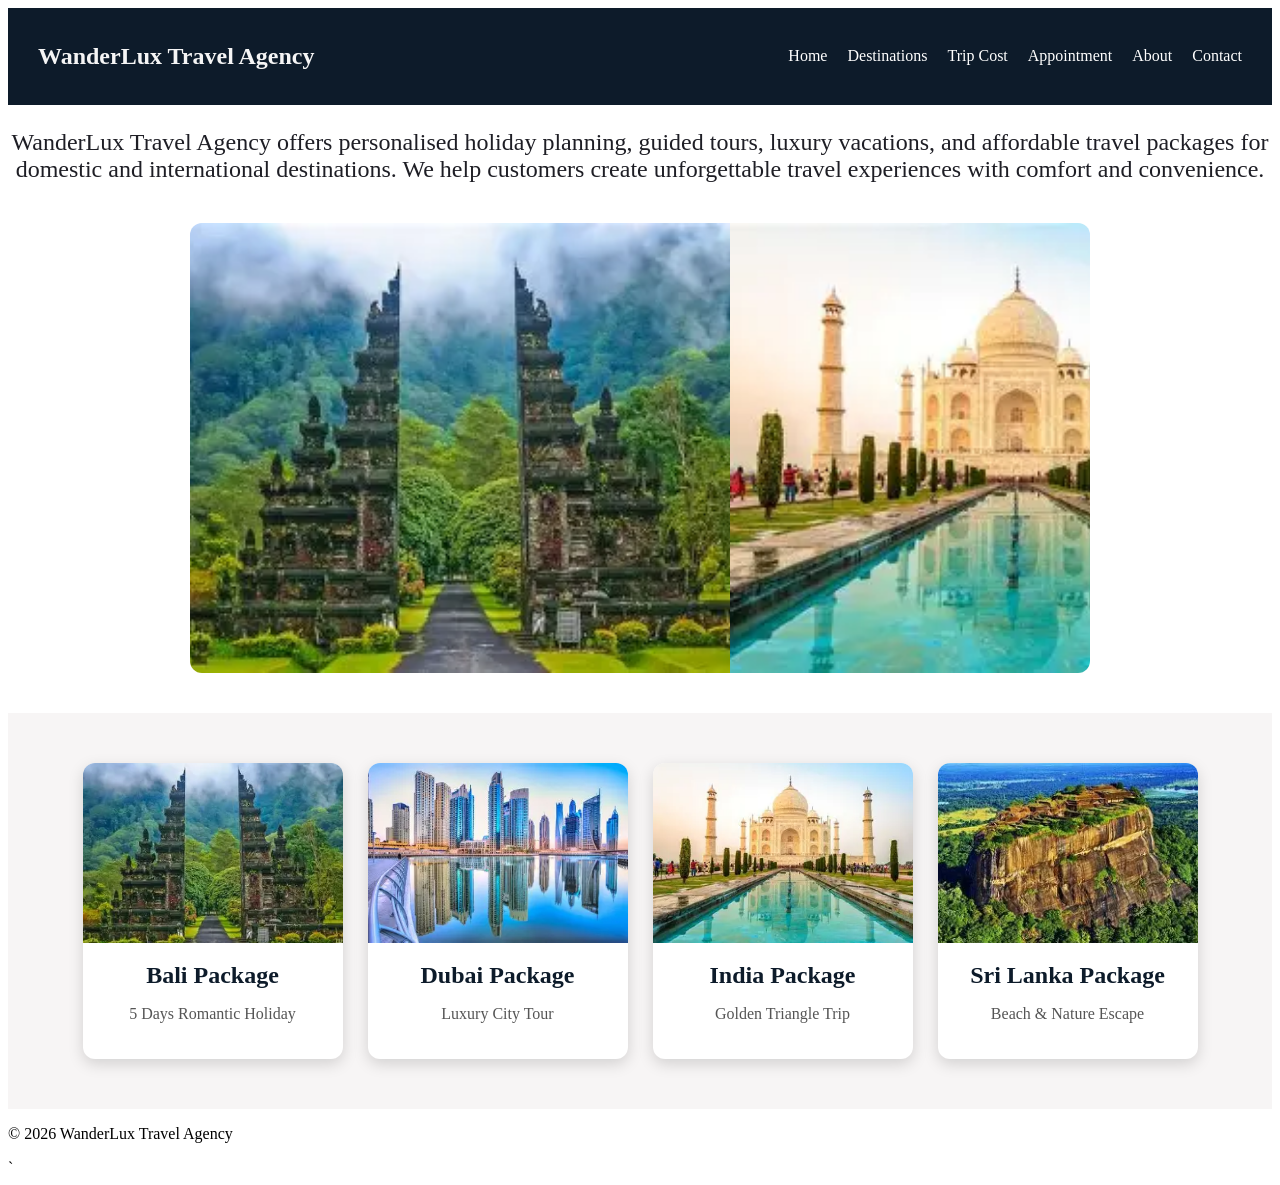
<file: index.html>
<!-- index.html -->
<!DOCTYPE html>
<html lang="en">
<head>
<meta charset="UTF-8">
<meta name="viewport" content="width=device-width, initial-scale=1.0">
<title>WanderLux Travel Agency</title>
<link rel="stylesheet" href="style.css">
</head>
<body>

<header>
    <nav class="navbar">
        <h1 class="logo">WanderLux Travel Agency</h1>
         <ul class="nav-links">
        <li><a href="index.html">Home</a></li>
        <li><a href="services.html">Destinations</a></li>
        <li><a href="calculator.html">Trip Cost</a></li>
        <li><a href="appointment.html">Appointment</a></li>
        <li><a href="about.html">About</a></li>
        <li><a href="contact.html">Contact</a></li>
    </ul>
    </nav>
</header>

<div>
    <p class="p1">
            WanderLux Travel Agency offers personalised holiday planning, guided tours, 
            luxury vacations, and affordable travel packages for domestic and international destinations.
            We help customers create unforgettable travel experiences with comfort and convenience.
        </p>
</div>

<div class="slider">
    <div class="slides">
        <img id="banner" src="image/bali.png"/>
        <img id="banner" src="image/india.png"/>
        <img id="banner" src="image/dubai.png"/>
        <img id="banner" src="image/srilanka.png"/>
        <img id="banner" src="image/bali.png"/>
    </div>
</div>

<div class="offer">

    <div class="offer-box">
        <img src="image/bali.png" alt="Bali">
        <h3>Bali Package</h3>
        <p>5 Days Romantic Holiday</p>
    </div>

    <div class="offer-box">
        <img src="image/dubai.png" alt="Dubai">
        <h3>Dubai Package</h3>
        <p>Luxury City Tour</p>
    </div>

    <div class="offer-box">
        <img src="image/india.png" alt="India">
        <h3>India Package</h3>
        <p>Golden Triangle Trip</p>
    </div>

    <div class="offer-box">
        <img src="image/srilanka.png" alt="Sri Lanka">
        <h3>Sri Lanka Package</h3>
        <p>Beach & Nature Escape</p>
    </div>

</div>


<footer>
    <p>© 2026 WanderLux Travel Agency</p>
</footer>

<script src="script.js"></script>
</body>
</html>
`
</file>
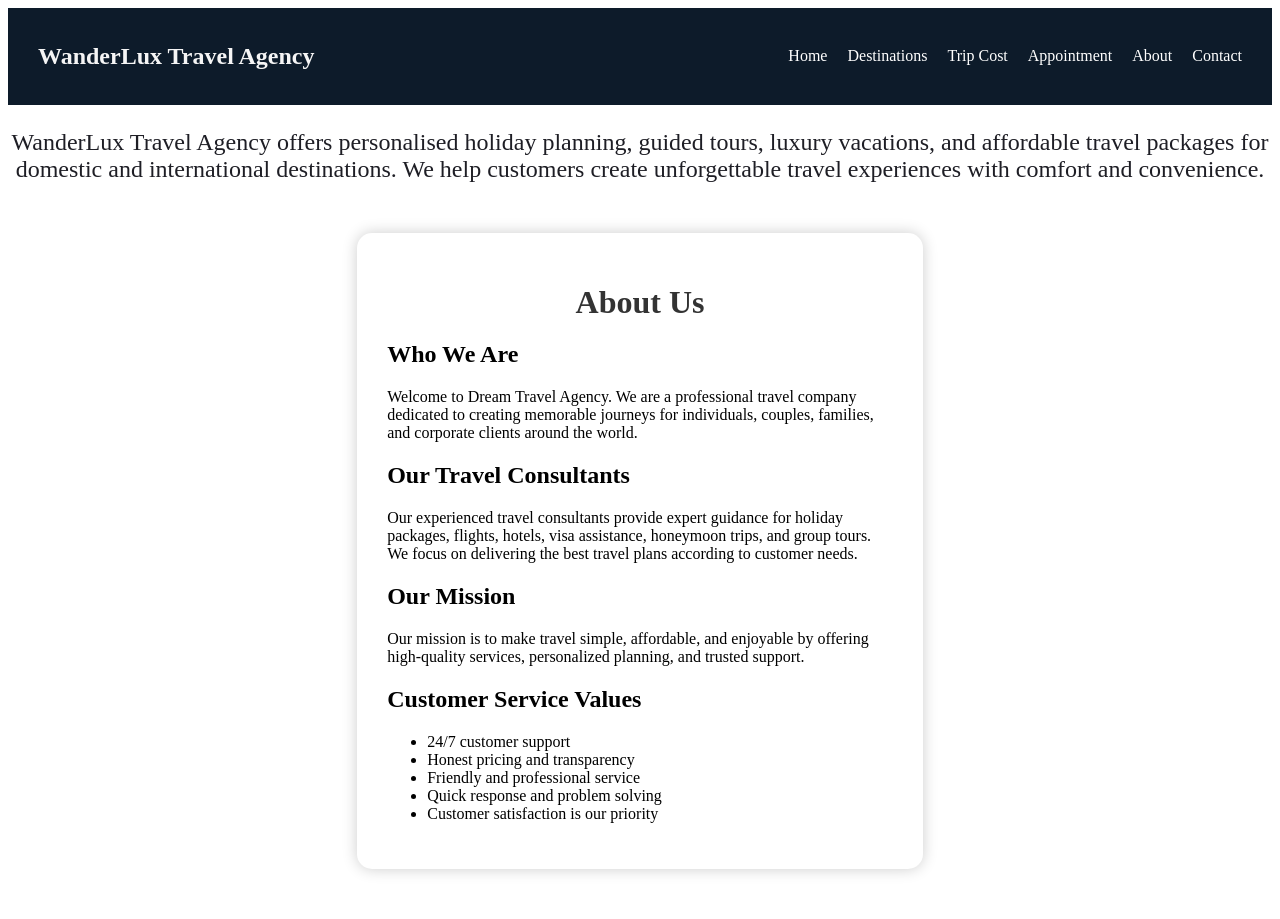
<file: about.html>
<!DOCTYPE html>
<html lang="en">
<head>
<meta charset="UTF-8">
<meta name="viewport" content="width=device-width, initial-scale=1.0">
<title>About Us</title>
<link rel="stylesheet" href="style.css">

<link rel="stylesheet" href="style3.css">
</head>
<body>

    <header>
    <nav class="navbar">
        <h1 class="logo">WanderLux Travel Agency</h1>
         <ul class="nav-links">
        <li><a href="index.html">Home</a></li>
        <li><a href="services.html">Destinations</a></li>
        <li><a href="calculator.html">Trip Cost</a></li>
        <li><a href="appointment.html">Appointment</a></li>
        <li><a href="about.html">About</a></li>
        <li><a href="contact.html">Contact</a></li>
    </ul>
    </nav>
</header>

<div>
    <p class="p1">
            WanderLux Travel Agency offers personalised holiday planning, guided tours, 
            luxury vacations, and affordable travel packages for domestic and international destinations.
            We help customers create unforgettable travel experiences with comfort and convenience.
        </p>
</div>

<div class="container">
    <h1>About Us</h1>

    <section>
        <h2>Who We Are</h2>
        <p>
            Welcome to Dream Travel Agency. We are a professional travel company
            dedicated to creating memorable journeys for individuals, couples,
            families, and corporate clients around the world.
        </p>
    </section>

    <section>
        <h2>Our Travel Consultants</h2>
        <p>
            Our experienced travel consultants provide expert guidance for holiday
            packages, flights, hotels, visa assistance, honeymoon trips, and group tours.
            We focus on delivering the best travel plans according to customer needs.
        </p>
    </section>

    <section>
        <h2>Our Mission</h2>
        <p>
            Our mission is to make travel simple, affordable, and enjoyable by offering
            high-quality services, personalized planning, and trusted support.
        </p>
    </section>

    <section>
        <h2>Customer Service Values</h2>
        <ul>
            <li>24/7 customer support</li>
            <li>Honest pricing and transparency</li>
            <li>Friendly and professional service</li>
            <li>Quick response and problem solving</li>
            <li>Customer satisfaction is our priority</li>
        </ul>
    </section>
</div>

</body>
</html>
</file>
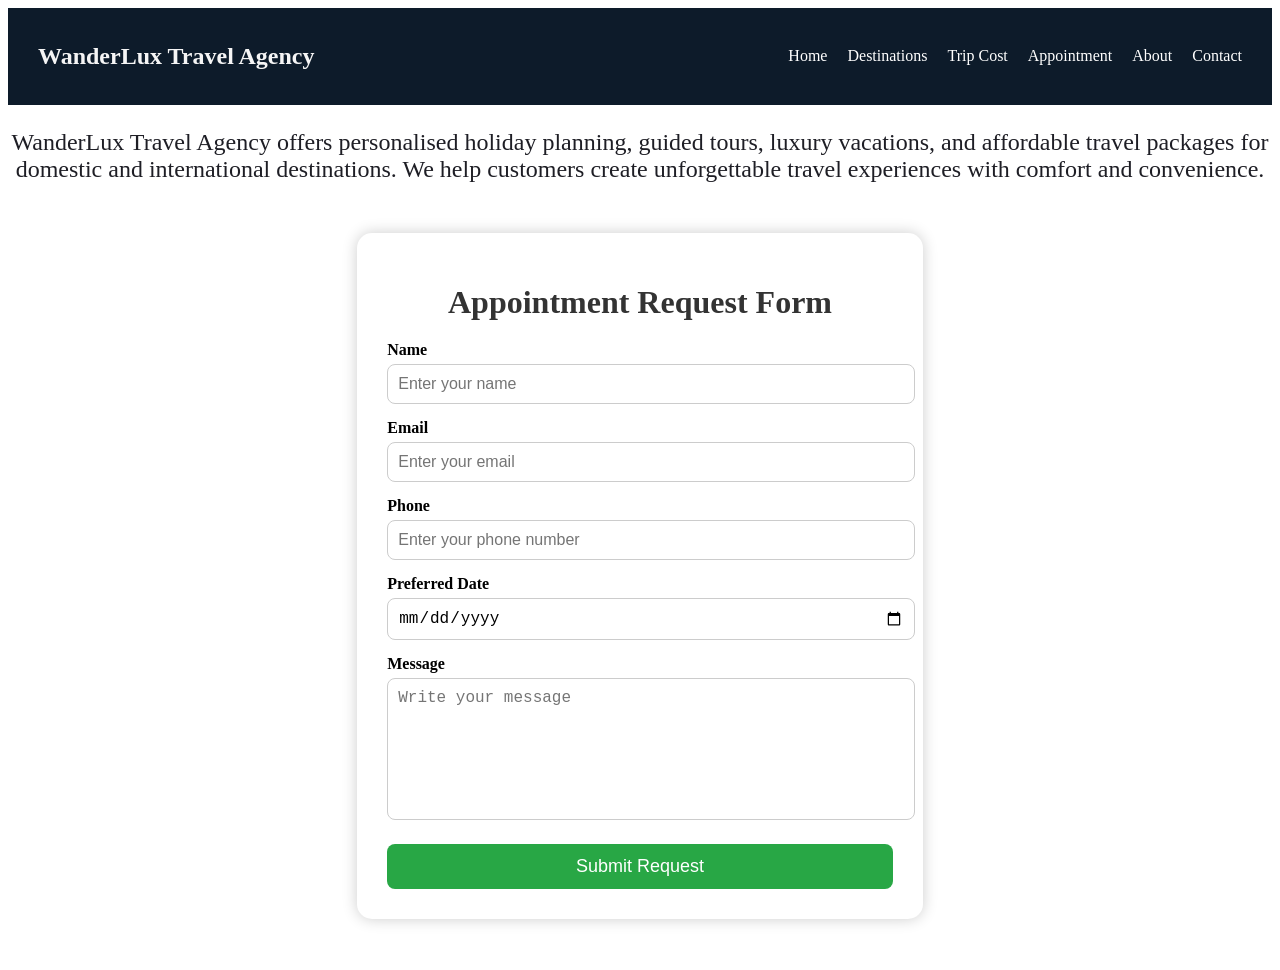
<file: appointment.html>
<!DOCTYPE html>
<html lang="en">
<head>
<meta charset="UTF-8">
<meta name="viewport" content="width=device-width, initial-scale=1.0">
<title>Appointment Request</title>
<link rel="stylesheet" href="style.css">
<link rel="stylesheet" href="style2.css">
</head>
<body>
    <header>
    <nav class="navbar">
        <h1 class="logo">WanderLux Travel Agency</h1>
         <ul class="nav-links">
        <li><a href="index.html">Home</a></li>
        <li><a href="services.html">Destinations</a></li>
        <li><a href="calculator.html">Trip Cost</a></li>
        <li><a href="appointment.html">Appointment</a></li>
        <li><a href="about.html">About</a></li>
        <li><a href="contact.html">Contact</a></li>
    </ul>
    </nav>
</header>

<div>
    <p class="p1">
            WanderLux Travel Agency offers personalised holiday planning, guided tours, 
            luxury vacations, and affordable travel packages for domestic and international destinations.
            We help customers create unforgettable travel experiences with comfort and convenience.
        </p>
</div>

<div class="container">
    <h1>Appointment Request Form</h1>

    <form>
        <label>Name</label>
        <input type="text" placeholder="Enter your name" required>

        <label>Email</label>
        <input type="email" placeholder="Enter your email" required>

        <label>Phone</label>
        <input type="tel" placeholder="Enter your phone number" required>

        <label>Preferred Date</label>
        <input type="date" required>

        <label>Message</label>
        <textarea placeholder="Write your message"></textarea>

        <button type="submit">Submit Request</button>
    </form>
</div>

</body>
</html>
</file>
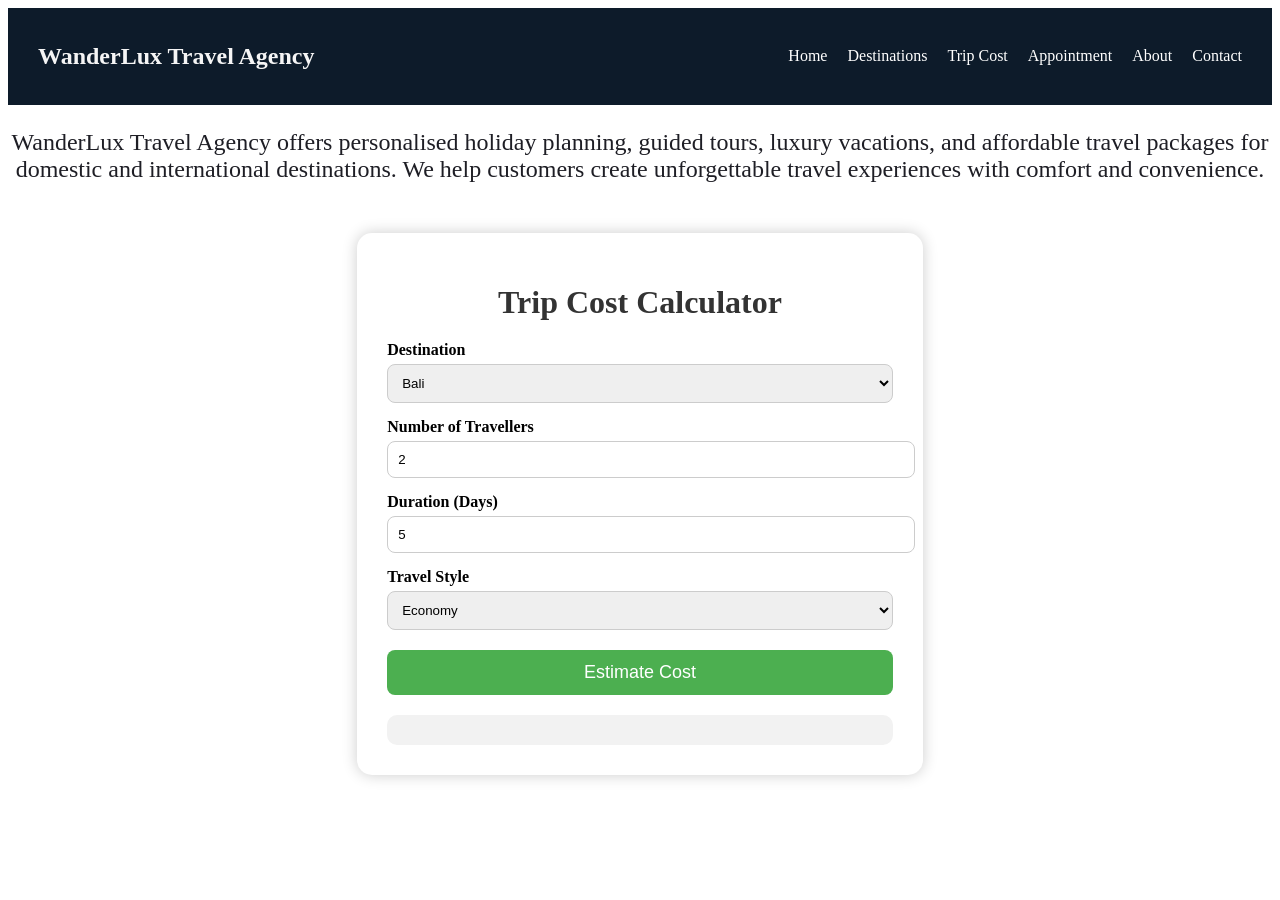
<file: calculator.html>
<!DOCTYPE html>
<html lang="en">
<head>
<meta charset="UTF-8">
<meta name="viewport" content="width=device-width, initial-scale=1.0">
<title>Trip Cost Calculator</title>

<link rel="stylesheet" href="style.css">
<link rel="stylesheet" href="style1.css">

</head>

<body>

<header>
    <nav class="navbar">
        <h1 class="logo">WanderLux Travel Agency</h1>

        <ul class="nav-links">
            <li><a href="index.html">Home</a></li>
            <li><a href="services.html">Destinations</a></li>
            <li><a href="calculator.html">Trip Cost</a></li>
            <li><a href="appointment.html">Appointment</a></li>
            <li><a href="about.html">About</a></li>
            <li><a href="contact.html">Contact</a></li>
        </ul>
    </nav>
</header>

<div>
    <p class="p1">
        WanderLux Travel Agency offers personalised holiday planning, guided tours,
        luxury vacations, and affordable travel packages for domestic and international destinations.
        We help customers create unforgettable travel experiences with comfort and convenience.
    </p>
</div>

<div class="container">

    <h1>Trip Cost Calculator</h1>

    <label for="destination">Destination</label>
    <select id="destination">
        <option value="200">Bali</option>
        <option value="300">Dubai</option>
        <option value="150">India</option>
        <option value="250">Sri Lanka</option>
    </select>

    <label for="travellers">Number of Travellers</label>
    <input type="number" id="travellers" min="1" value="2">

    <label for="days">Duration (Days)</label>
    <input type="number" id="days" min="1" value="5">

    <label for="budget">Travel Style</label>
    <select id="budget">
        <option value="0.8">Economy</option>
        <option value="1">Standard</option>
        <option value="1.5">Luxury</option>
    </select>

    <button onclick="calculateTrip()">Estimate Cost</button>

    
<div class="result" id="result"></div>



</div>

<script src="script.js"></script>

</body>
</html>
</file>
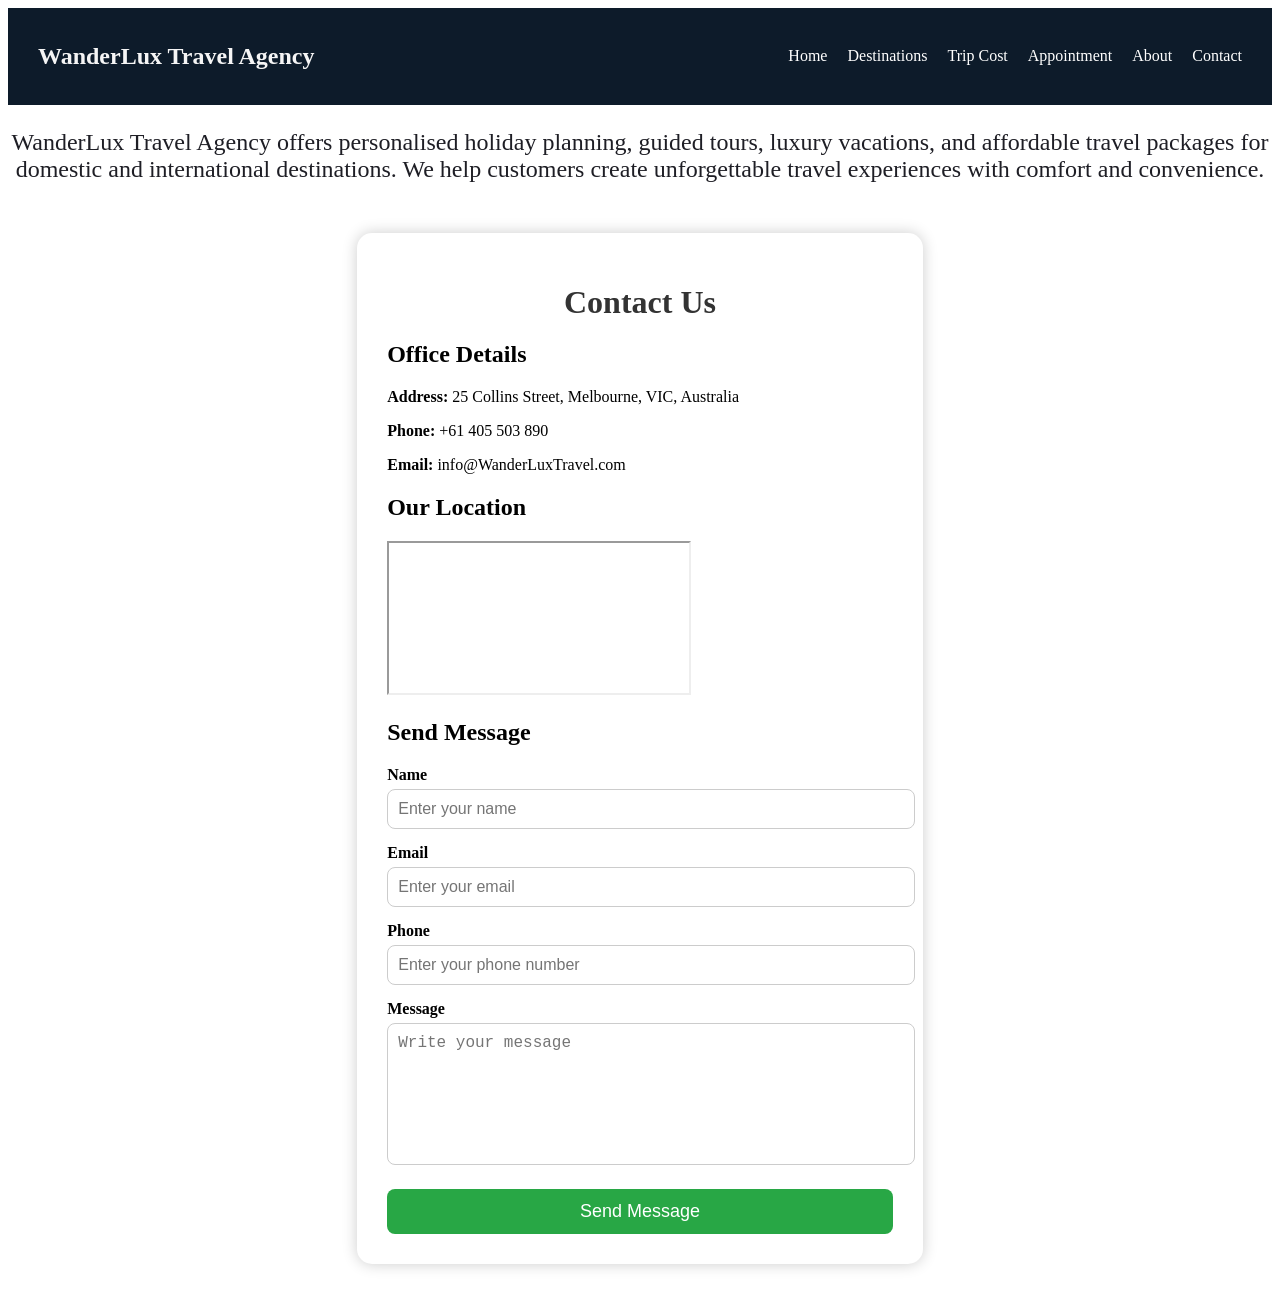
<file: contact.html>
<!DOCTYPE html>
<html lang="en">
<head>
<meta charset="UTF-8">
<meta name="viewport" content="width=device-width, initial-scale=1.0">
<title>Contact Us</title>
<link rel="stylesheet" href="style.css">

<link rel="stylesheet" href="style3.css">
</head>
<body>
    <body>

    <header>
    <nav class="navbar">
        <h1 class="logo">WanderLux Travel Agency</h1>
         <ul class="nav-links">
        <li><a href="index.html">Home</a></li>
        <li><a href="services.html">Destinations</a></li>
        <li><a href="calculator.html">Trip Cost</a></li>
        <li><a href="appointment.html">Appointment</a></li>
        <li><a href="about.html">About</a></li>
        <li><a href="contact.html">Contact</a></li>
    </ul>
    </nav>
</header>

<div>
    <p class="p1">
            WanderLux Travel Agency offers personalised holiday planning, guided tours, 
            luxury vacations, and affordable travel packages for domestic and international destinations.
            We help customers create unforgettable travel experiences with comfort and convenience.
        </p>
</div>

<div class="container">
    <h1>Contact Us</h1>

    <div class="contact-info">
        <h2>Office Details</h2>
        <p><strong>Address:</strong> 25 Collins Street, Melbourne, VIC, Australia</p>
        <p><strong>Phone:</strong> +61 405 503 890</p>
        <p><strong>Email:</strong> info@WanderLuxTravel.com</p>
    </div>

    <div class="map-section">
        <h2>Our Location</h2>
        <iframe 
            src="https://www.google.com/maps?q=Melbourne&output=embed"
            allowfullscreen=""
            loading="lazy">
        </iframe>
    </div>

    <div class="form-section">
        <h2>Send Message</h2>

        <form>
            <label>Name</label>
            <input type="text" placeholder="Enter your name" required>

            <label>Email</label>
            <input type="email" placeholder="Enter your email" required>

            <label>Phone</label>
            <input type="tel" placeholder="Enter your phone number">

            <label>Message</label>
            <textarea placeholder="Write your message" required></textarea>

            <button type="submit">Send Message</button>
        </form>
    </div>
</div>

</body>
</html>
</file>
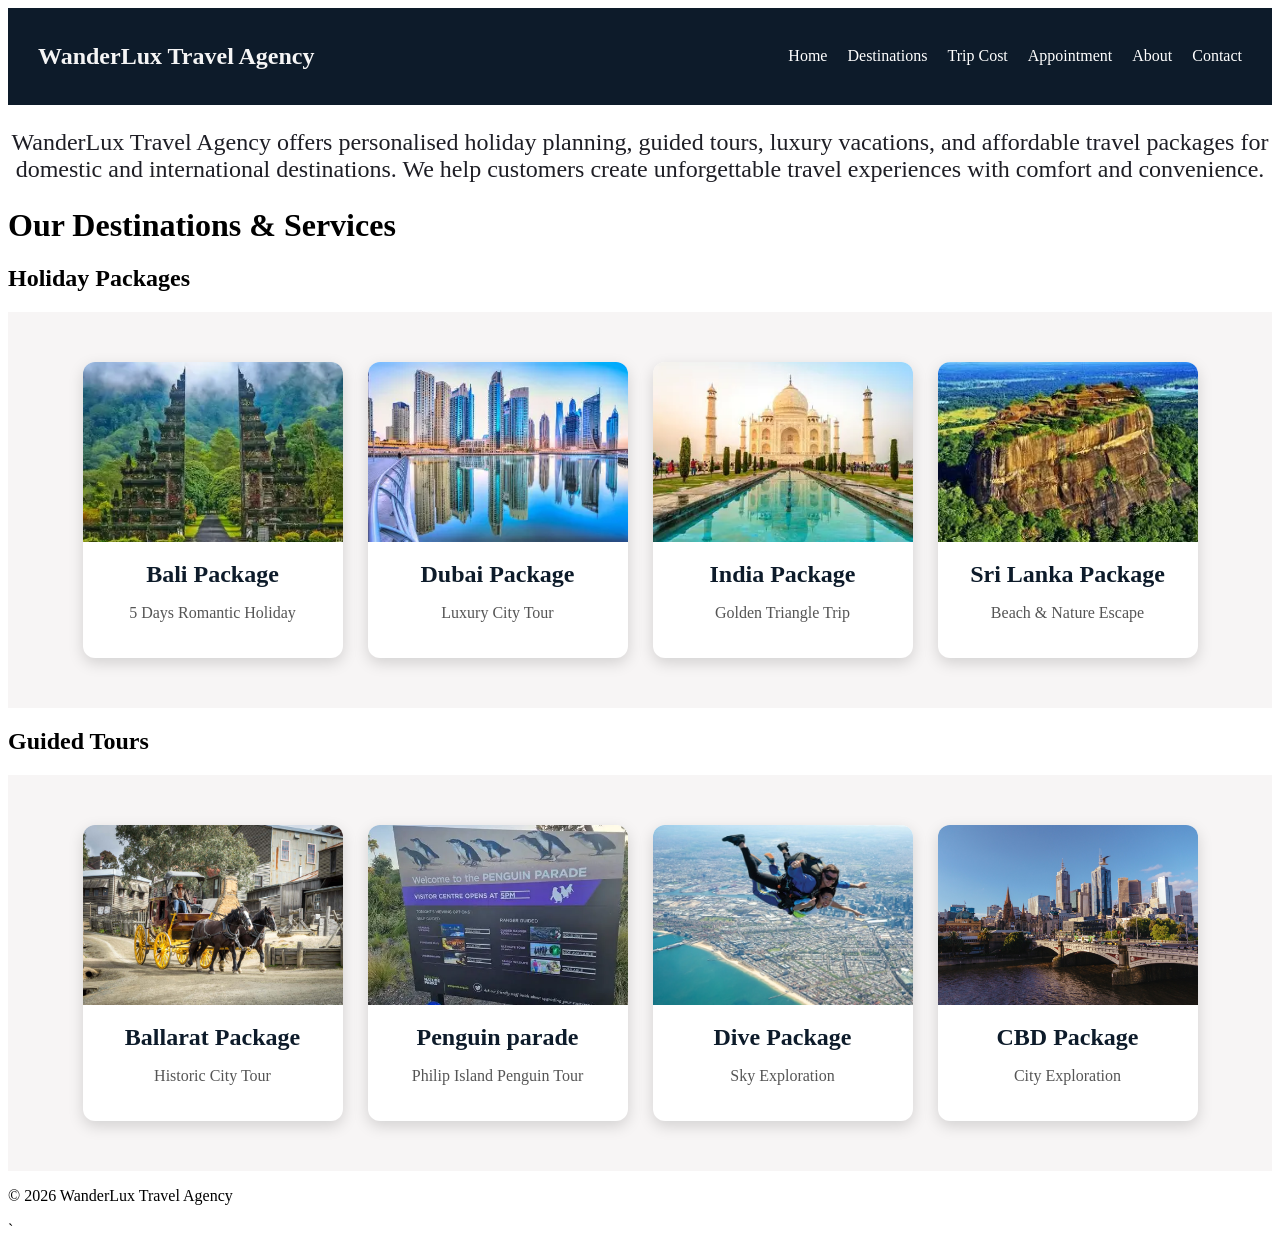
<file: services.html>
<!-- index.html -->
<!DOCTYPE html>
<html lang="en">
<head>
<meta charset="UTF-8">
<meta name="viewport" content="width=device-width, initial-scale=1.0">
<title>WanderLux Travel Agency</title>
<link rel="stylesheet" href="style.css">
</head>
<body>

<header>
    <nav class="navbar">
        <h1 class="logo">WanderLux Travel Agency</h1>
         <ul class="nav-links">
        <li><a href="index.html">Home</a></li>
        <li><a href="services.html">Destinations</a></li>
        <li><a href="calculator.html">Trip Cost</a></li>
        <li><a href="appointment.html">Appointment</a></li>
        <li><a href="about.html">About</a></li>
        <li><a href="contact.html">Contact</a></li>
    </ul>
    </nav>
</header>

<div>
    <p class="p1">
            WanderLux Travel Agency offers personalised holiday planning, guided tours, 
            luxury vacations, and affordable travel packages for domestic and international destinations.
            We help customers create unforgettable travel experiences with comfort and convenience.
        </p>
</div>

<h1>Our Destinations & Services</h1>

<div class="service-container">

<div class="service-box">
<h2>Holiday Packages</h2>
<div class="offer">

    <div class="offer-box">
        <img src="image/bali.png" alt="Bali">
        <h3>Bali Package</h3>
        <p>5 Days Romantic Holiday</p>
    </div>

    <div class="offer-box">
        <img src="image/dubai.png" alt="Dubai">
        <h3>Dubai Package</h3>
        <p>Luxury City Tour</p>
    </div>

    <div class="offer-box">
        <img src="image/india.png" alt="India">
        <h3>India Package</h3>
        <p>Golden Triangle Trip</p>
    </div>

    <div class="offer-box">
        <img src="image/srilanka.png" alt="Sri Lanka">
        <h3>Sri Lanka Package</h3>
        <p>Beach & Nature Escape</p>
    </div>

</div>


</div>

<div class="service-box">

<h2>Guided Tours</h2>
<div class="offer">

    <div class="offer-box">
        <img src="image/ballarat.png" alt="Ballarat">
        <h3>Ballarat Package</h3>
        <p>Historic City Tour</p>
    </div>

    <div class="offer-box">
        <img src="image/philiip.png" alt="Philip">
        <h3>Penguin parade</h3>
        <p>Philip Island Penguin Tour</p>
    </div>

    <div class="offer-box">
        <img src="image/dive.png" alt="Dive">
        <h3>Dive Package</h3>
        <p>Sky Exploration</p>
    </div>

    <div class="offer-box">
        <img src="image/cbd.png" alt="CBD">
        <h3>CBD Package</h3>
        <p>City Exploration</p>
    </div>

</div>

</div>


</div>

<footer>
    <p>© 2026 WanderLux Travel Agency</p>
</footer>

<script src="script.js"></script>
</body>
</html>
`
</file>
<file: style.css>
header{
    background:#0d1b2a;
    padding:15px 30px;
}

.navbar{
    display:flex;
    justify-content:space-between;
    align-items:center;
}
.p1{
    color:rgb(30, 30, 37);
    font-size:24px;
    text-align:center;
}
.logo{
    color: whitesmoke;
    font-size:24px;
    font-weight:bold;
}

.nav-links{
    list-style:none;
    display:flex;
    gap:20px;
    margin:0;
    padding:0;
}

.nav-links li a{
    color:white;
    text-decoration:none;
    font-size:16px;
}

.nav-links li a:hover{
    color:gold;
}


.slider{
    width:900px;
    height:450px;
    margin:40px auto;
    overflow:hidden;
    border-radius:12px;
    position:relative;
}

.slides{
    width:400%;
    height:100%;
    display:flex;
    animation:slide 12s infinite;
}

.slides img{
    width:15%;
    height:auto;
    object-fit:cover;
}

@keyframes slide{
    0%{margin-left:0;}
    20%{margin-left:0;}

    25%{margin-left:-100%;}
    45%{margin-left:-100%;}

    50%{margin-left:-200%;}
    70%{margin-left:-200%;}

    75%{margin-left:-300%;}
    95%{margin-left:-300%;}

    100%{margin-left:0;}
}
.offer{
    display:flex;
    justify-content:center;
    gap:25px;
    flex-wrap:wrap;
    padding:50px 20px;
    background:#f7f5f5;
}

.offer-box{
    width:260px;
    background:white;
    border-radius:12px;
    overflow:hidden;
    box-shadow:0 5px 15px rgba(0,0,0,0.15);
    text-align:center;
}

.offer-box img{
    width:100%;
    height:180px;
    object-fit:cover;
}

.offer-box h3{
    font-size:24px;
    color:#0d1b2a;
    margin:15px 0 10px;
}

.offer-box p{
    font-size:16px;
    color:#555;
    padding-bottom:20px;
}

.box{
    opacity:0;
    transform:translateY(50px);
    transition:1s;
}

.box.show{
    opacity:1;
    transform:translateY(0);
}
</file>
<file: style3.css>
.container{
    width:40%;
    margin:50px auto;
    background:white;
    padding:30px;
    border-radius:15px;
    box-shadow:0 0 15px rgba(0,0,0,0.2);
}

h1{
    text-align:center;
    color:#333;
    margin-bottom:20px;
}

label{
    display:block;
    margin-top:15px;
    font-weight:bold;
}

input,
textarea{
    width:100%;
    padding:10px;
    margin-top:5px;
    border:1px solid #ccc;
    border-radius:8px;
    font-size:16px;
}

textarea{
    height:120px;
    resize:none;
}

button{
    width:100%;
    padding:12px;
    margin-top:20px;
    background:#28a745;
    color:white;
    border:none;
    border-radius:8px;
    font-size:18px;
    cursor:pointer;
}

button:hover{
    background:#218838;
}

.box{
    opacity:0;
    transform:translateY(50px);
    transition:1s;
}

.box.show{
    opacity:1;
    transform:translateY(0);
}
</file>
<file: style2.css>
.container{
    width:40%;
    margin:50px auto;
    background:white;
    padding:30px;
    border-radius:15px;
    box-shadow:0 0 15px rgba(0,0,0,0.2);
}

h1{
    text-align:center;
    color:#333;
    margin-bottom:20px;
}

label{
    display:block;
    margin-top:15px;
    font-weight:bold;
}

input,
textarea{
    width:100%;
    padding:10px;
    margin-top:5px;
    border:1px solid #ccc;
    border-radius:8px;
    font-size:16px;
}

textarea{
    height:120px;
    resize:none;
}

button{
    width:100%;
    padding:12px;
    margin-top:20px;
    background:#28a745;
    color:white;
    border:none;
    border-radius:8px;
    font-size:18px;
    cursor:pointer;
}

button:hover{
    background:#218838;
}

.box{
    opacity:0;
    transform:translateY(50px);
    transition:1s;
}

.box.show{
    opacity:1;
    transform:translateY(0);
}
</file>
<file: style1.css>
.container{
    width: 40%;
    margin: 50px auto;
    background: white;
    padding: 30px;
    border-radius: 15px;
    box-shadow: 0 0 15px rgba(0,0,0,0.2);
}

h1{
    text-align: center;
    color: #333;
    margin-bottom: 20px;
}

label{
    display: block;
    margin-top: 15px;
    font-weight: bold;
}

input,
select{
    width: 100%;
    padding: 10px;
    margin-top: 5px;
    border: 1px solid #ccc;
    border-radius: 8px;
}

button{
    width: 100%;
    padding: 12px;
    margin-top: 20px;
    background: #4CAF50;
    color: white;
    border: none;
    border-radius: 8px;
    font-size: 18px;
    cursor: pointer;
}

button:hover{
    background: #45a049;
}

.result{
    margin-top: 20px;
    padding: 15px;
    background: #f2f2f2;
    border-radius: 10px;
    text-align: center;
    font-size: 18px;
    font-weight: bold;
}
.box{
    opacity:0;
    transform:translateY(50px);
    transition:1s;
}

.box.show{
    opacity:1;
    transform:translateY(0);
}
</file>
